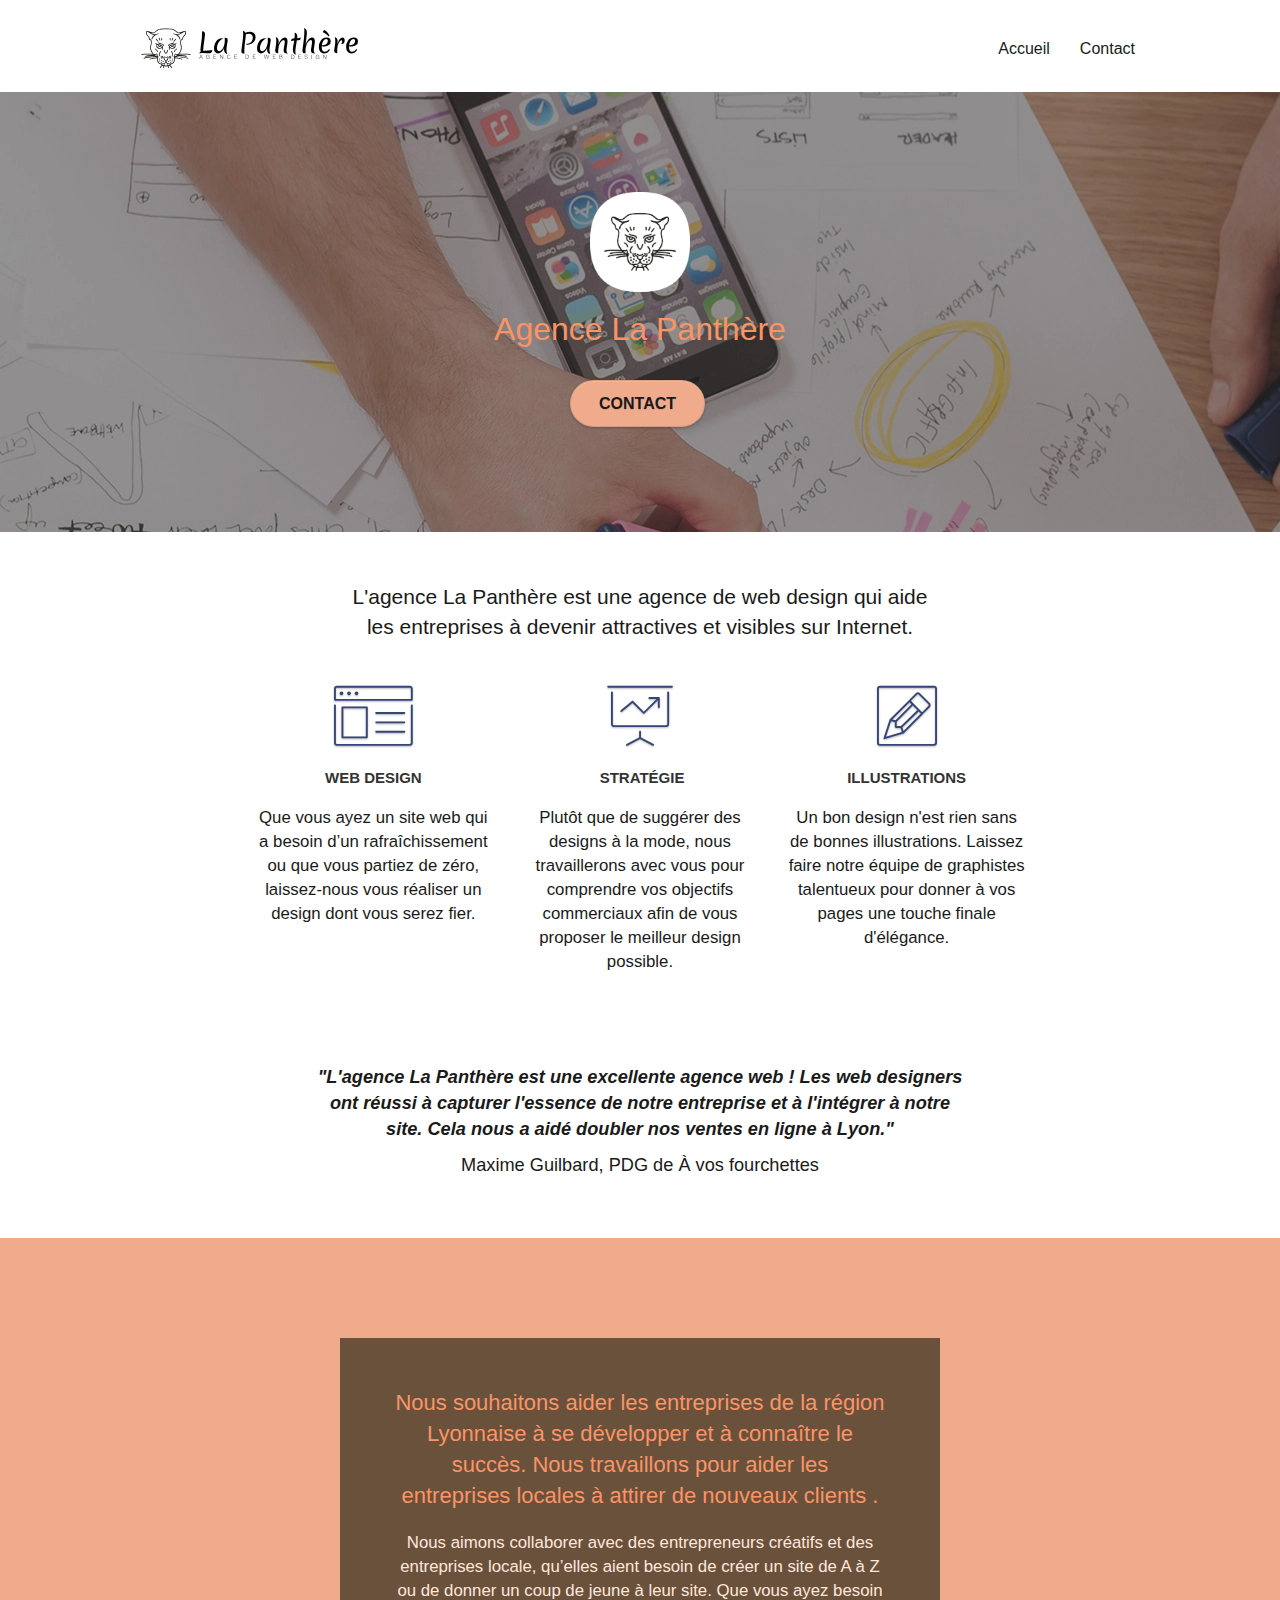
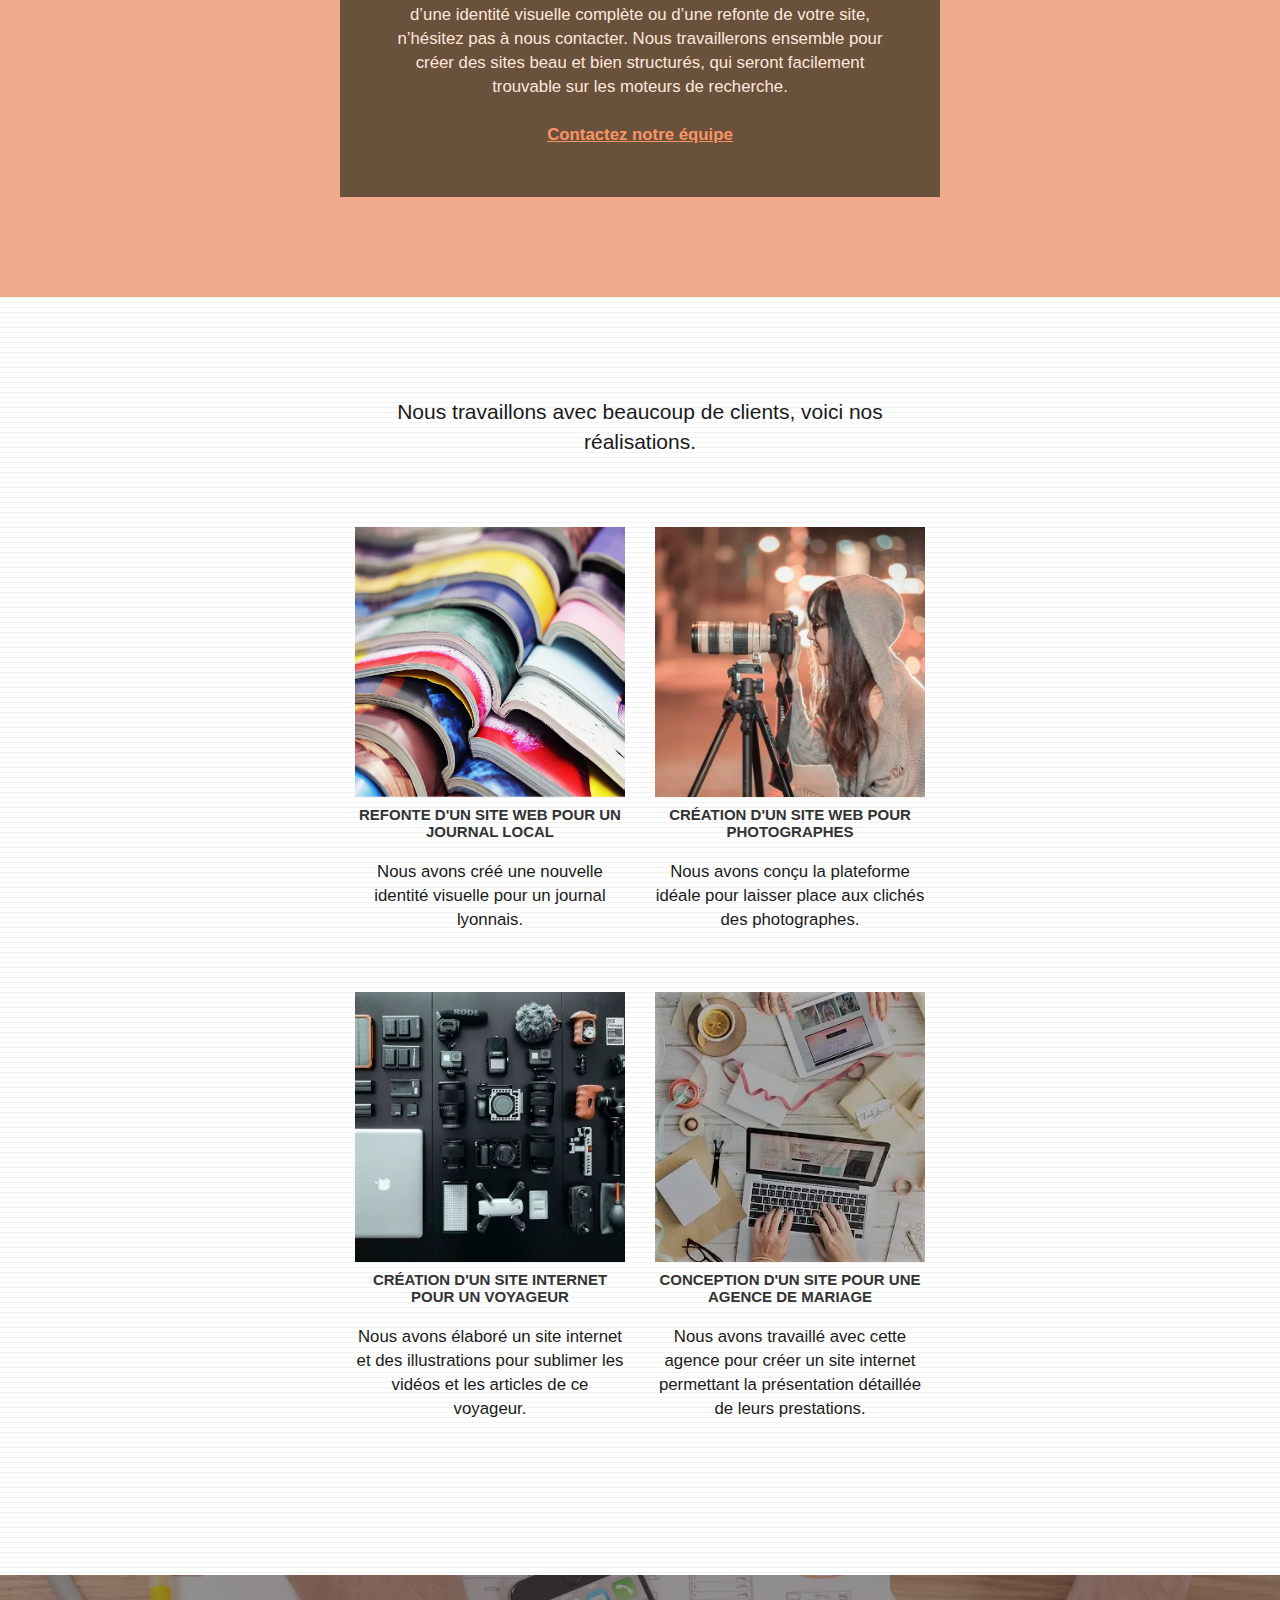
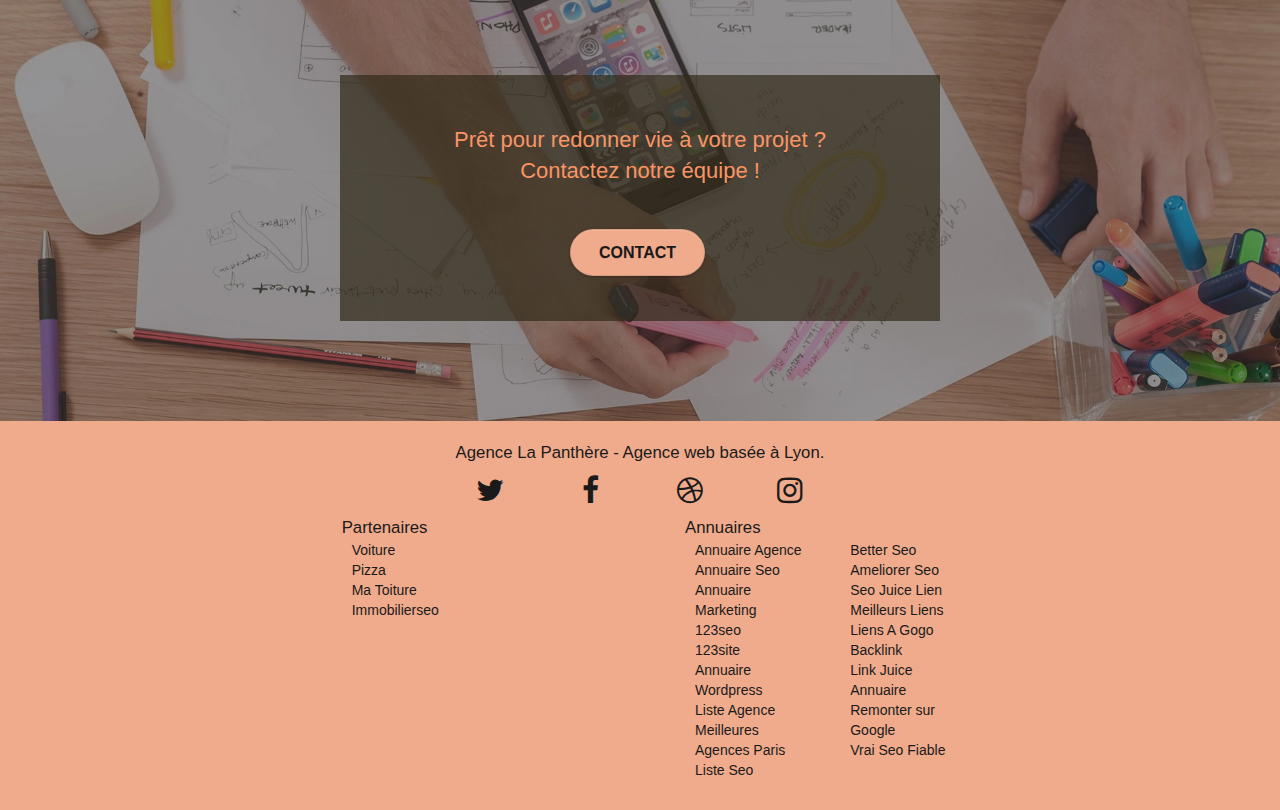
<file: index.html>
<!doctype html>
<html lang="fr">
<head>
    <meta charset="utf-8">
    <meta name="keywords" content="seo, google, site web, site internet, agence design paris, agence design, agence design,agence design,agence design,agence design,agence design,agence design,agence design,agence design">
    <meta name="description" content="Agence web design qui aide les entreprises à devenir attractives et visibles sur Internet.">
    <meta name="viewport" content="width=device-width, initial-scale=1.0, viewport-fit=cover">
    <link rel="shortcut icon" type="image/png" href="favicon.jpg">
    
	<link rel="stylesheet" type="text/css" href="./css/bootstrap.min.css">
	<link rel="stylesheet" type="text/css" href="style.min.css">
	<link rel="stylesheet" type="text/css" href="./css/font-awesome.min.css">
	<link rel="stylesheet" type="text/css" href="./css/et-line.min.css">
	
    <title>Agence La Panthère</title>

    
<!-- Analytics -->
 
<!-- Analytics END -->
    
</head>
<body>
<!-- Principal conteneur -->
<div class="page-container">
    
<!-- bloc-0 -->
<div class="bloc bgc-white l-bloc " id="bloc-0">
	<div class="container bloc-sm">

		<nav class="navbar row">
			<div class="navbar-header">
				<a class="navbar-brand" href="index.html"><img src="img/agence-la-panthere-monochrome.svg" alt="paris web design logo agence web meilleure agence" height="40" /></a>
				<button id="nav-toggle" type="button" class="ui-navbar-toggle navbar-toggle" data-toggle="collapse" data-target=".navbar-1">
					<span class="sr-only">Toggle navigation</span><span class="icon-bar"></span><span class="icon-bar"></span><span class="icon-bar"></span>
				</button>
			</div>
			<div class="collapse navbar-collapse navbar-1 special-dropdown-nav">
				<ul class="site-navigation nav navbar-nav">
					<li>
						<a href="index.html">Accueil</a>
					</li>
					<li>
						<a href="page2.html">Contact</a>
					</li>
				</ul>
			</div>
		</nav>
	</div>
</div>
<!-- bloc-0 END -->

<!-- bloc-1-presentation -->
<div class="bloc bgc-dark-slate-blue bg-banniere d-bloc bg-t-edge bloc-bg-texture texture-paper b-parallax" id="bloc-1-hero">
	<div class="container bloc-lg">
		<div class="row tight-width-whitespace">
			<div class="col-sm-12">
				<img src="img/logo.webp" class="center-block image-resize-mode" width="100" height="100" alt="Agence La Panthère, agence web paris, création logo paris" />
				<h1 class="text-center hero-bloc-text tc-white ">
					Agence La Panthère
				</h1>
				<div class="text-center">
					<a href="page2.html" class="btn btn-lg btn-clean btn-rd cta-hero btn-atomic-tangerine" id="cta-hero">Contact</a>
				</div>
			</div>
		</div>
	</div>
</div>
<!-- bloc-1-presentation END -->

<!-- bloc-2-services -->
<div class="bloc bgc-white l-bloc" id="bloc-2-services">
	<div class="container bloc-md">
		<div class="row">
			<div class="col-sm-12 text-center">
				<p class="text-col-sm-12">L'agence La Panthère est une agence de web design qui aide les entreprises à devenir attractives et visibles sur Internet.</p>
			</div>
		</div>
		<div class="row voffset-lg med-width-whitespace">
			<div class="col-sm-4">
				<div class="text-center">
					<span class="et-icon-browser sm-shadow icon-dark-slate-blue icons icon-lg"></span>
				</div>
				<h3 class="mg-md text-center">
					Web design
				</h3>
				<p class="text-center ">
					Que vous ayez un site web qui a besoin d&rsquo;un rafraîchissement ou que vous partiez de zéro, laissez-nous vous réaliser un design dont vous serez fier.
				</p>
			</div>
			<div class="col-sm-4">
				<div class="text-center">
					<span class="et-icon-presentation sm-shadow icon-dark-slate-blue icons icon-lg"></span>
				</div>
				<h3 class="mg-md text-center">
					&nbsp;Stratégie
				</h3>
				<p class="text-center ">
					Plutôt que de suggérer des designs à la mode, nous travaillerons avec vous pour comprendre vos objectifs commerciaux afin de vous proposer le meilleur design possible.<br>
				</p>
			</div>
			<div class="col-sm-4">
				<div class="text-center">
					<span class="et-icon-edit sm-shadow icon-dark-slate-blue icons icon-lg"></span>
				</div>
				<h3 class="mg-md text-center">
					Illustrations
				</h3>
				<p class="text-center ">
					Un bon design n'est rien sans de bonnes illustrations. Laissez faire notre équipe de graphistes talentueux pour donner à vos pages une touche finale d'élégance.
				</p>
			</div>
		</div>
		<div class="row voffset-lg voffset">
			<div class="col-xs-12 col-md-8 col-md-offset-2 text-center">
				<p class="text-col-xs-12">"L'agence La Panthère est une excellente agence web ! Les web designers ont réussi à capturer l'essence de notre entreprise et à l'intégrer à notre site. Cela nous a aidé doubler nos ventes en ligne à Lyon."</p><br>
				<p class="name-col-xs-12">Maxime Guilbard, PDG de À vos fourchettes</p>
			</div>
		</div>
	</div>
</div>
<!-- bloc-2-services END -->

<!-- bloc-3-what-i-do -->
<div class="bloc tc-white bgc-atomic-tangerine bg-presentation d-bloc bloc-bg-texture texture-paper b-parallax" id="bloc-3-what-i-do">
	<div class="container bloc-lg">
		<div class="row tight-width-whitespace black-background">
			<div class="col-sm-12">
				<h2 class="mg-md text-center tc-white">
					Nous souhaitons aider les entreprises de la région Lyonnaise à se développer et à connaître le succès. Nous travaillons pour aider les entreprises locales à attirer de nouveaux clients .<br>
				</h2>
				<p class="text-center white">
					Nous aimons collaborer avec des entrepreneurs créatifs et des entreprises locale, qu’elles aient besoin de créer un site de A à Z ou de donner un coup de jeune à leur site. Que vous ayez besoin d’une identité visuelle complète ou d’une refonte de votre site, n’hésitez pas à nous contacter. Nous travaillerons ensemble pour créer des sites beau et bien structurés, qui seront facilement trouvable sur les moteurs de recherche. <br><br><a class="ltc-white bold-link" href="page2.html">Contactez notre équipe</a><br>
				</p>
			</div>
		</div>
	</div>
</div>
<!-- bloc-3-what-i-do END -->

<!-- bloc-4-portfolio -->
<div class="bloc bgc-white bg-lines-h2-bg bg-repeat l-bloc" id="bloc-4-portfolio">
	<div class="container bloc-lg">
		<div class="row">
			<div class="col-sm-12 text-center">
				<p class="text-col-sm-12">Nous travaillons avec beaucoup de clients, voici nos réalisations.</p>
			</div>
		</div>
		<div class="row tight-width-whitespace portfolio-row">
			<div class="col-sm-6">
				<a href="#" data-lightbox="img/1.webp" data-gallery-id="gallery-1" data-caption="Refonte d'un site web pour un journal local" data-frame="snapshot-lb"><img src="img/1.webp" loading="lazy" alt="paris web design logo agence web meilleure agence et refonte site web journal" class="img-responsive portfolio-thumb" /></a>
				<h3 class="mg-md text-center">
					Refonte d'un site web pour un journal local
				</h3>
				<p class="text-center">
					Nous avons créé une nouvelle identité visuelle pour un journal lyonnais.
				</p>
			</div>
			<div class="col-sm-6">
				<a href="#" data-lightbox="img/2.webp" data-gallery-id="gallery-1" data-caption="Création d'un site web pour photographes" data-frame="snapshot-lb" class="col-sm-6-img"><img src="img/2.webp" loading="lazy" class="img-responsive portfolio-thumb" alt="paris web design logo agence web meilleure agence, Création d'un site web pour photographes" /></a>
				<h3 class="mg-md text-center">
					Création d'un site web pour photographes
				</h3>
				<p class="text-center">
					Nous avons conçu la plateforme idéale pour laisser place aux clichés des photographes.
				</p>
			</div>
		</div>
		<div class="row tight-width-whitespace portfolio-row">
			<div class="col-sm-6">
				<a href="#" data-lightbox="img/3.webp" data-gallery-id="gallery-1" data-caption="Création d'un site internet pour un voyageur" data-frame="snapshot-lb" class="col-sm-6-img"><img src="img/3.webp" loading="lazy" class="img-responsive portfolio-thumb" alt="paris web design logo agence web meilleure agence, Création d'un site web pour voyageur"/></a>
				<h3 class="mg-md text-center">
					Création d'un site internet pour un voyageur
				</h3>
				<p class="text-center">
					Nous avons élaboré un site internet et des illustrations pour sublimer les vidéos et les articles de ce voyageur.
				</p>
			</div>
			<div class="col-sm-6">
				<a href="#" data-lightbox="img/4.webp" data-gallery-id="gallery-1" data-caption="Conception d'un site pour une agence de mariage" data-frame="snapshot-lb" class="col-sm-6-img"><img src="img/4.webp" loading="lazy" class="img-responsive portfolio-thumb" alt="paris web design logo agence web meilleure agence, Création d'un site web pour agence de mariage" /></a>
				<h3 class="mg-md text-center">
					Conception d'un site pour une agence de mariage
				</h3>
				<p class="text-center">
					Nous avons travaillé avec cette agence pour créer un site internet permettant la présentation détaillée de leurs prestations.
				</p>
			</div>
		</div>
	</div>
</div>
<!-- bloc-4-portfolio END -->

<!-- bloc-5-cta -->
<div class="bloc bgc-dark-slate-blue bg-banniere d-bloc bloc-bg-texture texture-paper" id="bloc-5-cta">
	<div class="container bloc-lg">
		<div class="row tight-width-whitespace black-background">
		<div class="row">
			<h2 class="mg-md text-center tc-white">
				Prêt pour redonner vie à votre projet ?<br>Contactez notre équipe !
			</h2>
			<div class="col-sm-12 text-center">
				<a href="page2.html" class="btn btn-atomic-tangerine btn-clean btn-rd btn-lg cta-hero">Contact</a>
			</div>
		</div>
		</div>
	</div>
</div>
<!-- bloc-5-cta END -->

<!-- Footer - bloc-8 -->
<div class="bloc bgc-atomic-tangerine d-bloc" id="bloc-8">
	<div class="container bloc-sm">
		<div class="row">
			<div class="col-sm-12">
				<p class="text-agence">
					Agence La Panthère - Agence web basée à Lyon.<br>
				</p>
				<div class="row row-no-gutters social">
					<div class="col-sm-3">
						<div class="text-center">
							<a class="social" href="index.html" aria-label="Twitter"><span class="fa fa-twitter icon-md"></span></a>
						</div>
					</div>
					<div class="col-sm-3">
						<div class="text-center">
							<a class="social" href="index.html" aria-label="Facebook"><span class="fa fa-facebook icon-md"></span></a>
						</div>
					</div>
					<div class="col-sm-3">
						<div class="text-center">
							<a class="social" href="index.html" aria-label="Dribbble"><span class="fa fa-dribbble icon-md"></span></a>
						</div>
					</div>
					<div class="col-sm-3">
						<div class="text-center">
							<a class="social" href="index.html" aria-label="Instagram"><span class="fa fa-instagram icon-md"></span></a>
						</div>
					</div>
				</div>
				<div class="row">
					<div class="all-links">
					<div class="col-sm-4">
						<p>Partenaires</p>
							<ul>
								<li><a href="voiture.com">Voiture</a></li>
								<li><a href="pizza.com">Pizza</a></li>
								<li><a href="matoiture.com">Ma Toiture</a></li>
								<li><a href="immobilierseo.com">Immobilierseo</a></li>
							</ul>		
					</div>
					<div class="col-sm-4">
					<div class="directories">
						<p>Annuaires</p>
						<div class="lists">
							<ul>
								<li><a href="annuaireagence.com">Annuaire Agence</a></li>
								<li><a href="annuaireseo.com">Annuaire Seo</a></li>
								<li><a href="annuairemarketing.com">Annuaire Marketing</a></li>
								<li><a href="123seoture.com">123seo</a></li>
								<li><a href="123site.com">123site</a></li>
								<li><a href="annuairewordpress.com">Annuaire Wordpress</a></li>
								<li><a href="listeagence.com">Liste Agence</a></li>
								<li><a href="meilleuresagencesparis.com">Meilleures Agences Paris</a></li>
								<li><a href="listeseo.com">Liste Seo</a></li>
							</ul>
							<ul>
								<li><a href="betterseo.com">Better Seo</a></li>
								<li><a href="ameliorerseo.com">Ameliorer Seo</a></li>
								<li><a href="seojuicelien.com">Seo Juice Lien</a></li>
								<li><a href="meilleursliens.com">Meilleurs Liens</a></li>
								<li><a href="liensagogo.com">Liens A Gogo</a></li>
								<li><a href="backlink.com">Backlink</a></li>
								<li><a href="linkjuiceannuaire.com">Link Juice Annuaire</a></li>
								<li><a href="remontersurgoogle.com">Remonter sur Google</a></li>
								<li><a href="vraiseofiable.com">Vrai Seo Fiable</a></li>
							</ul>
							</div>
						</div>
						</div>
					</div>
				</div>
			</div>
		</div>
	</div>
</div>
<!-- Footer - bloc-8 END -->

</div>
<!-- Principal conteneur END -->
    
<script src="./js/jquery-2.1.0.min.js" defer></script>
<script src="./js/bootstrap.min.js" defer></script>
<script src="./js/blocs.min.js" defer></script>
<script src="./js/jquery.touchSwipe.min.js" defer></script>
<script src="./js/gmaps.min.js" defer></script>

</body>
</html>
</file>
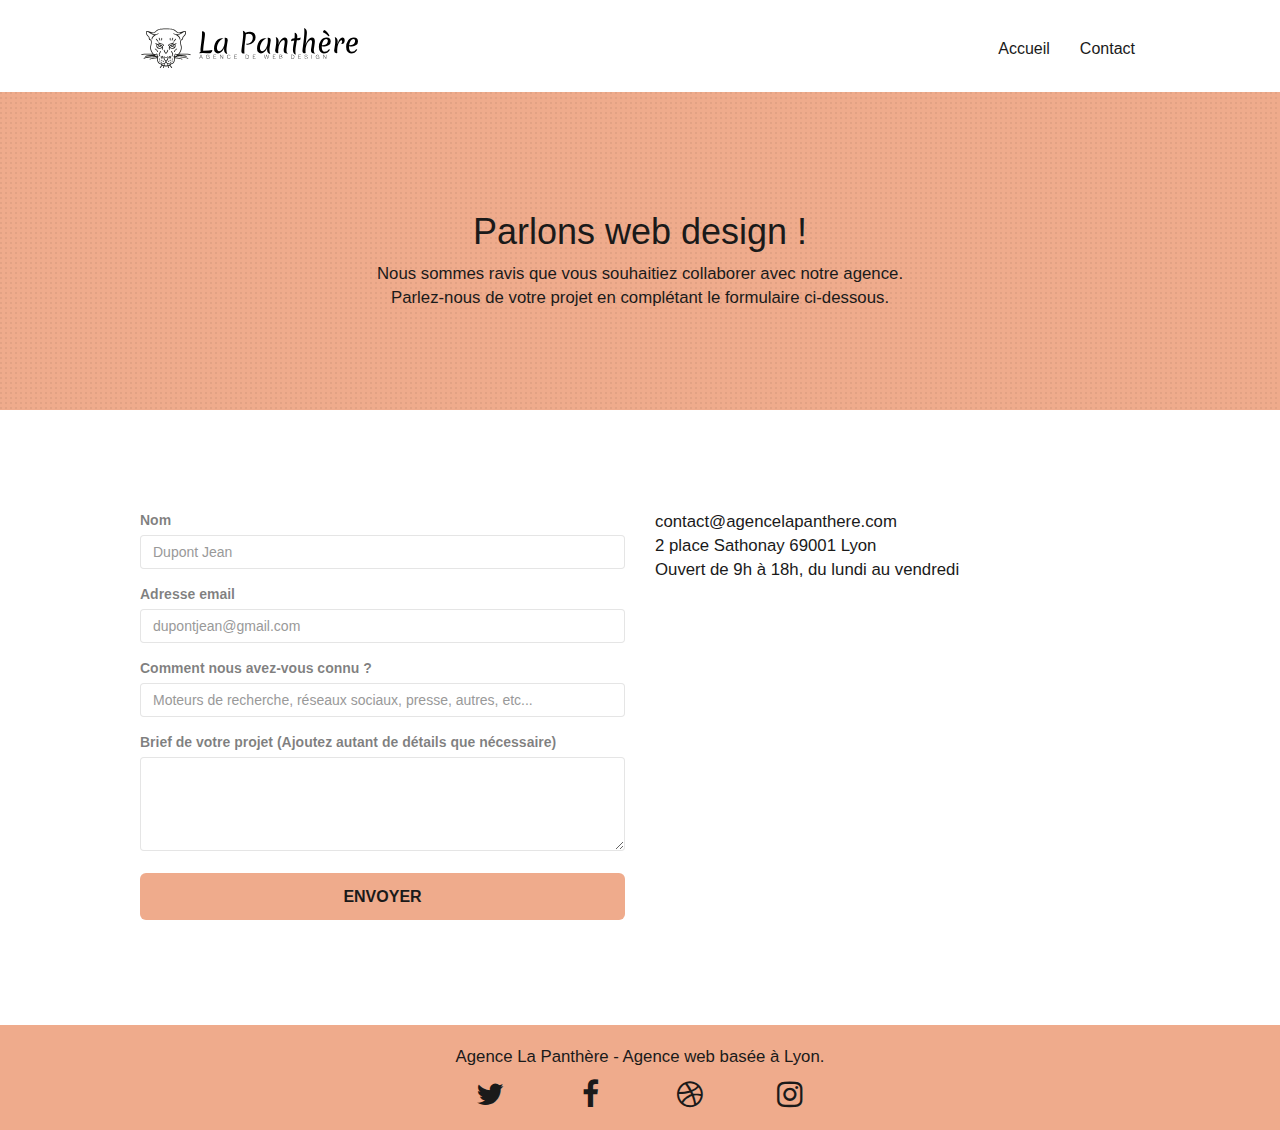
<file: page2.html>
<!doctype html>
<html lang="fr">
<head>
    <meta charset="utf-8">
    <meta name="keywords" content="seo, google, site web, site internet, agence design paris, agence design, agence design,agence design,agence design,agence design,agence design,agence design,agence design,agence design">
    <meta name="description" content="Agence web design qui aide les entreprises à devenir attractives et visibles sur Internet.">
    <meta name="viewport" content="width=device-width, initial-scale=1.0, viewport-fit=cover">
    <link rel="shortcut icon" type="image/png" href="favicon.jpg">
    
	<link rel="stylesheet" type="text/css" href="./css/bootstrap.min.css">
	<link rel="stylesheet" type="text/css" href="style.css">
	<link rel="stylesheet" type="text/css" href="./css/font-awesome.min.css">
	<link rel="stylesheet" type="text/css" href="./css/et-line.min.css">
	
    <title>Contact</title>

    
<!-- Analytics -->
 
<!-- Analytics END -->
    
</head>
<body>
<!-- Principal conteneur -->
<div class="page-container">
		
<!-- bloc-0 -->
<div class="bloc bgc-white l-bloc " id="bloc-0">
	<div class="container bloc-sm">
		<nav class="navbar row">
			<div class="navbar-header">
				<a class="navbar-brand" href="index.html"><img src="img/agence-la-panthere-monochrome.svg" alt="atlanta web design logo" height="40" /></a>
				<button id="nav-toggle" type="button" class="ui-navbar-toggle navbar-toggle" data-toggle="collapse" data-target=".navbar-1">
					<span class="sr-only">Toggle navigation</span><span class="icon-bar"></span><span class="icon-bar"></span><span class="icon-bar"></span>
				</button>
			</div>
			<div class="collapse navbar-collapse navbar-1 special-dropdown-nav">
				<ul class="site-navigation nav navbar-nav">
					<li>
						<a href="index.html">Accueil</a>
					</li>
					<li>
						<a href="page2.html">Contact</a>
					</li>
				</ul>
			</div>
		</nav>
	</div>
</div>
</div>
<!-- bloc-0 END -->

<!-- bloc-6 -->
<div class="bloc bg-dots-bg bg-repeat bgc-atomic-tangerine d-bloc bloc-bg-texture texture-paper" id="bloc-6">
	<div class="container bloc-lg">
		<div class="row">
			<div class="col-sm-12">
				<h1 class="contact-h1">
					Parlons web design !
				</h1>
				<p class="text-center mg-lg tc-white tight-width-whitespace">
					Nous sommes ravis que vous souhaitiez collaborer avec notre agence.<br>
					Parlez-nous de votre projet en complétant le formulaire ci-dessous.
				</p>
			</div>
		</div>
	</div>
</div>
<!-- bloc-6 END -->

<!-- bloc-7 -->
<div class="bloc bgc-white l-bloc" id="bloc-7">
	<div class="container bloc-lg">
		<div class="row">
			<div class="col-sm-6">
				<form id="form_1" novalidate data-success-msg="Your message has been sent." data-fail-msg="Sorry it seems that our mail server is not responding, Sorry for the inconvenience!">
					<div class="form-group">
						<label for="name">
							Nom
						</label>
						<input id="name" class="form-control" required placeholder="Dupont Jean"/>
					</div>
					<div class="form-group">
						<label for="email">
							Adresse email
						</label>
						<input id="email" class="form-control" type="email" required placeholder="dupontjean@gmail.com"/>
					</div>
					<div class="form-group">
						<label for="search">
							Comment nous avez-vous connu ?
						</label>
						<input class="form-control" type="email" required id="search" placeholder="Moteurs de recherche, réseaux sociaux, presse, autres, etc..."/>
					</div>
					<div class="form-group">
						<label for="message">
							Brief de votre projet (Ajoutez autant de détails que nécessaire)<br>
						</label><textarea id="message" class="form-control" rows="4" cols="50" required></textarea>
					</div> 
					<button class="bloc-button btn btn-lg btn-block cta-hero btn-atomic-tangerine" type="submit">
						Envoyer
					</button>
				</form>
			</div>
			<div class="col-sm-6">
				<p>
					contact@agencelapanthere.com<br>2 place Sathonay 69001 Lyon<br>Ouvert de 9h à 18h, du lundi au vendredi<br>
				</p>
			</div>
		</div>
	</div>
</div>
<!-- bloc-7 END -->

<!-- ScrollToTop Button -->
<a class="bloc-button btn btn-d scrollToTop" onclick="scrollToTarget('1')"><span class="fa fa-chevron-up"></span></a>
<!-- ScrollToTop Button END-->


<!-- Footer - bloc-8 -->
<div class="bloc bgc-atomic-tangerine d-bloc" id="bloc-8">
	<div class="container bloc-sm">
		<div class="row">
			<div class="col-sm-12">
				<p class="text-agence">
					Agence La Panthère - Agence web basée à Lyon.<br>
				</p>
				<div class="row row-no-gutters social">
					<div class="col-sm-3">
						<div class="text-center">
							<a class="social" href="index.html" aria-label="Twitter"><span class="fa fa-twitter icon-md"></span></a>
						</div>
					</div>
					<div class="col-sm-3">
						<div class="text-center">
							<a class="social" href="index.html" aria-label="Facebook"><span class="fa fa-facebook icon-md"></span></a>
						</div>
					</div>
					<div class="col-sm-3">
						<div class="text-center">
							<a class="social" href="index.html" aria-label="Dribbble"><span class="fa fa-dribbble icon-md"></span></a>
						</div>
					</div>
					<div class="col-sm-3">
						<div class="text-center">
							<a class="social" href="index.html" aria-label="Instagram"><span class="fa fa-instagram icon-md"></span></a>
						</div>
					</div>
				</div>
			</div>
		</div>
	</div>
</div>
<!-- Footer - bloc-8 END -->

<!-- Principal conteneur END -->
    
<script src="./js/jquery-2.1.0.min.js" defer></script>
<script src="./js/bootstrap.min.js" defer></script>
<script src="./js/blocs.min.js" defer></script>
<script src="./js/jquery.touchSwipe.min.js" defer></script>
<script src="./js/gmaps.min.js" defer></script>

</body>
</html>
</file>
<file: style.css>
body {
    margin: 0;
    padding: 0;
    background: #FFF;
    overflow-x: hidden;
    -webkit-font-smoothing: antialiased;
    -moz-osx-font-smoothing: grayscale;
}

a,
button {
    transition: all .3s ease-in-out;
    outline: none!important;
}

a:hover {
    text-decoration: none;
    cursor: pointer;
}

#page-loading-blocs-notifaction {
    position: fixed;
    top: 0;
    bottom: 0;
    width: 100%;
    z-index: 100000;
    background: #FFFFFF url("img/pageload-spinner.gif") no-repeat center center;
}

.bloc {
    width: 100%;
    clear: both;
    background: 50% 50% no-repeat;
    padding: 0 50px;
    -webkit-background-size: cover;
    -moz-background-size: cover;
    -o-background-size: cover;
    background-size: cover;
    position: relative;
}

.bloc .container {
    padding-left: 0;
    padding-right: 0;
}

.bloc-lg {
    padding: 100px 50px;
}

.bloc-md {
    padding: 50px;
}

.bloc-sm {
    padding: 20px 50px;
}

.bg-center,
.bg-l-edge,
.bg-r-edge,
.bg-t-edge,
.bg-b-edge,
.bg-tl-edge,
.bg-bl-edge,
.bg-tr-edge,
.bg-br-edge,
.bg-repeat {
    -webkit-background-size: auto!important;
    -moz-background-size: auto!important;
    -o-background-size: auto!important;
    background-size: auto!important;
}

.bg-repeat {
    background: repeat;
}

.bg-t-edge {
    background: top no-repeat;
}

.bloc-bg-texture::before {
    content: "";
    background-size: 2px 2px;
    position: absolute;
    top: 0;
    bottom: 0;
    left: 0;
    right: 0;
}

.b-parallax {
    background-attachment: fixed;
}

.d-bloc {
    color: #1a1a1a;
}

.d-bloc button:hover {
    color: #414141;
}

.d-bloc .icon-round,
.d-bloc .icon-square,
.d-bloc .icon-rounded,
.d-bloc .icon-semi-rounded-a,
.d-bloc .icon-semi-rounded-b {
    border-color: #1a1a1a;
}

.d-bloc .divider-h span {
    border-color: #1a1a1a;
}

.d-bloc .a-btn,
.d-bloc .navbar a,
.d-bloc .navbar-brand,
.d-bloc a .icon-sm,
.d-bloc a .icon-md,
.d-bloc a .icon-lg,
.d-bloc a .icon-xl,
.d-bloc h1 a,
.d-bloc h2 a,
.d-bloc h3 a,
.d-bloc h4 a,
.d-bloc h5 a,
.d-bloc h6 a,
.d-bloc p a {
    color: #1a1a1a;
}

.d-bloc .a-btn:hover,
.d-bloc .navbar a:hover,
.d-bloc .navbar-brand:hover,
.d-bloc a:hover .icon-sm,
.d-bloc a:hover .icon-md,
.d-bloc a:hover .icon-lg,
.d-bloc a:hover .icon-xl,
.d-bloc h1 a:hover,
.d-bloc h2 a:hover,
.d-bloc h3 a:hover,
.d-bloc h4 a:hover,
.d-bloc h5 a:hover,
.d-bloc h6 a:hover,
.d-bloc p a:hover {
    color: #91401a;
}

.d-bloc .navbar-toggle .icon-bar {
    background: #1a1a1a;
}

.d-bloc .btn-wire,
.d-bloc .btn-wire:hover {
    color: #1a1a1a;
    border-color: #1a1a1a;
}

.d-bloc .panel {
    color: rgba(0, 0, 0, .5);
}

.d-bloc .panel button:hover {
    color: rgba(0, 0, 0, .7);
}

.d-bloc .panel icon {
    border-color: rgba(0, 0, 0, .7);
}

.d-bloc .panel .divider-h span {
    border-color: rgba(0, 0, 0, .1);
}

.d-bloc .panel .a-btn {
    color: rgba(0, 0, 0, .6);
}

.d-bloc .panel .a-btn:hover {
    color: rgba(0, 0, 0, 1);
}

.d-bloc .panel .btn-wire,
.d-bloc .panel .btn-wire:hover {
    color: rgba(0, 0, 0, .7);
    border-color: rgba(0, 0, 0, .3);
}

.d-bloc .panel,
.l-bloc {
    color: rgba(0, 0, 0, .5);
}

.d-bloc .panel button:hover,
.l-bloc button:hover {
    color: rgba(0, 0, 0, .7);
}

.l-bloc .icon-round,
.l-bloc .icon-square,
.l-bloc .icon-rounded,
.l-bloc .icon-semi-rounded-a,
.l-bloc .icon-semi-rounded-b {
    border-color: rgba(0, 0, 0, .7);
}

.d-bloc .panel .divider-h span,
.l-bloc .divider-h span {
    border-color: rgba(0, 0, 0, .1);
}

.d-bloc .panel .a-btn,
.l-bloc .a-btn,
.l-bloc .navbar a,
.l-bloc .navbar-brand,
.l-bloc a .icon-sm,
.l-bloc a .icon-md,
.l-bloc a .icon-lg,
.l-bloc a .icon-xl,
.l-bloc h1 a,
.l-bloc h2 a,
.l-bloc h3 a,
.l-bloc h4 a,
.l-bloc h5 a,
.l-bloc h6 a,
.l-bloc p a {
    color: rgba(0, 0, 0, .6);
}

.d-bloc .panel .a-btn:hover,
.l-bloc .a-btn:hover,
.l-bloc .navbar a:hover,
.l-bloc .navbar-brand:hover,
.l-bloc a:hover .icon-sm,
.l-bloc a:hover .icon-md,
.l-bloc a:hover .icon-lg,
.l-bloc a:hover .icon-xl,
.l-bloc h1 a:hover,
.l-bloc h2 a:hover,
.l-bloc h3 a:hover,
.l-bloc h4 a:hover,
.l-bloc h5 a:hover,
.l-bloc h6 a:hover,
.l-bloc p a:hover {
    color: rgba(0, 0, 0, 1);
}

.l-bloc .navbar-toggle .icon-bar {
    color: rgba(0, 0, 0, .6);
}

.d-bloc .panel .btn-wire,
.d-bloc .panel .btn-wire:hover,
.l-bloc .btn-wire,
.l-bloc .btn-wire:hover {
    color: rgba(0, 0, 0, .7);
    border-color: rgba(0, 0, 0, .3);
}

.voffset {
    margin-top: 30px;
}

.voffset-lg {
    margin-top: 80px;
}

.row-no-gutters {
    margin-right: 0;
    margin-left: 0;
}

.row.row-no-gutters > [class^="col-"],
.row.row-no-gutters > [class*=" col-"] {
    padding-right: 0;
    padding-left: 0;
}

#bloc-1-hero h1 {
    font-size: 32px;
}

.navbar {
    margin-bottom: 0;
    z-index: 1;
}

.navbar-brand {
    height: auto;
    padding: 3px 15px;
    font-size: 25px;
    font-weight: normal;
    font-weight: 600;
    line-height: 44px;
}

.navbar-brand img {
    max-height: 200px;
    margin: 0 5px 0 0;
    display: inline;
}

.navbar-brand img[src$=svg] {
    min-width: 100px;
}

.nav-center .navbar-brand img {
    margin: 0;
}

.navbar .nav {
    padding-top: 2px;
    margin-right: -16px;
    float: right;
    z-index: 1;
}

.nav > li {
    float: left;
    margin-top: 4px;
    font-size: 16px;
}

.navbar-nav .open .dropdown-menu > li > a {
    text-align: inherit;
}

.nav > li a:hover,
.nav > li a:focus {
    background: transparent;
}

.navbar-toggle {
    margin: 10px 10px 0 0;
    border: 0px;
}

.navbar-toggle:hover {
    background: transparent!important;
}

.navbar-toggle .icon-bar {
    background-color: rgba(0, 0, 0, .5);
    width: 26px;
}

.nav-invert .navbar .nav {
    float: left;
}

.nav-invert .navbar-header,
.nav-invert .navbar-brand {
    float: right;
    position: relative;
    z-index: 2;
}

@media (min-width: 768px) {
    .site-navigation {
        position: absolute;
        top: 50%;
        right: 20px;
        transform: translate(0, -50%);
        -webkit-transform: translateY(-50%);
    }
    .nav > li .dropdown-menu a,
    .nav > li .dropdown-menu a:hover {
        color: #484848;
    }
    .nav-invert .site-navigation {
        left: 0;
        right: 0;
    }
    .nav-center {
        text-align: center;
    }
    .nav-center .navbar-header {
        width: 100%;
    }
    .nav-center .navbar-header,
    .nav-center .navbar-brand,
    .nav-center .nav > li {
        float: none;
        display: inline-block;
    }
    .nav-center .site-navigation {
        position: relative;
        width: 100%;
        right: 0;
        margin-right: 0px;
        margin-top: 20px;
    }
    .nav-center.mini-nav .navbar-toggle {
        float: none;
        margin: 10px auto 0;
    }
}

.nav > li > .dropdown a {
    background: none!important;
    display: block;
    padding: 14px 15px;
}

nav .caret {
    margin: 0 5px;
}

.dropdown-menu .dropdown-menu {
    top: -8px;
    left: 100%;
}

.dropdown-menu .dropmenu-flow-right {
    top: 100%;
    left: 0;
    margin-left: -1px;
    border-top-left-radius: 0;
    border-top-right-radius: 0;
}

.dropdown-menu .dropdown span {
    border: 4px solid black;
    border-top-color: transparent;
    border-right-color: transparent;
    border-bottom-color: transparent;
    margin: 6px -5px 0 0!important;
    float: right;
}

.mg-md {
    margin-top: 10px;
    margin-bottom: 20px;
}

.mg-lg {
    margin-top: 10px;
    margin-bottom: 40px;
}

.btn {
    margin: 0 5px 5px 0;
}

.btn.pull-right {
    margin: 0 0 5px 5px;
}

.btn-d,
.btn-d:hover,
.btn-d:focus {
    color: #FFF;
    background: rgba(0, 0, 0, .3);
}

button {
    outline: none!important;
}

.btn-rd {
    border-radius: 40px;
}

.btn-clean {
    border: 1px solid rgba(0, 0, 0, .08);
    border-bottom-color: rgba(0, 0, 0, .1);
    text-shadow: 0 1px 0 rgba(0, 0, 1, .1);
    box-shadow: 0 1px 3px rgba(0, 0, 1, .25), inset 0 1px 0 0 rgba(255, 255, 255, .15);
}

.icon-md {
    font-size: 30px!important;
}

.icon-lg {
    font-size: 60px!important;
}

.sm-shadow {
    text-shadow: 0 1px 2px rgba(0, 0, 0, .3);
}

.panel-sq,
.panel-sq .panel-heading,
.panel-sq .panel-footer {
    border-radius: 0;
}

.panel-rd {
    border-radius: 30px;
}

.panel-rd .panel-heading {
    border-radius: 29px 29px 0 0;
}

.panel-rd .panel-footer {
    border-radius: 0 0 29px 29px;
}

.form-control {
    border-color: rgba(0, 0, 0, .1);
    box-shadow: none;
}

.scrollToTop {
    width: 40px;
    height: 40px;
    position: fixed;
    bottom: 20px;
    right: 20px;
    opacity: 0;
    z-index: 500;
    transition: all .3s ease-in-out;
}

.scrollToTop span {
    margin-top: 6px;
}

.showScrollTop {
    font-size: 14px;
    opacity: 1;
}

a[data-lightbox] {
    position: relative;
    display: block;
    text-align: center;
}

a[data-lightbox]:hover::before {
    content: "+";
    font-family: "HelveticaNeue-Light", "Helvetica Neue Light", "Helvetica Neue", Helvetica, Arial;
    font-size: 32px;
    width: 50px;
    height: 50px;
    margin-left: -25px;
    border-radius: 50%;
    background: rgba(0, 0, 0, .6);
    color: #FFF;
    font-weight: 100;
    z-index: 1;
    position: absolute;
    top: 50%;
    transform: translateY(-50%);
    -webkit-transform: translateY(-50%);
}

a[data-lightbox]:hover img {
    opacity: 0.6;
    -webkit-animation-fill-mode: none;
    animation-fill-mode: none;
}

#lightbox-modal {
    display: flex;
    align-items: center;
}

#lightbox-modal .modal-dialog {
    width: 90%;
    max-width: 900px;
    margin: 0 auto 0;
}

#lightbox-modal .modal-dialog img {
    max-height: 90vh;
    margin: 0 auto;
    object-fit: cover;
}

.lightbox-caption {
    padding: 20px;
    color: #FFF;
    background: rgba(0, 0, 0, .5);
    position: absolute;
    left: 15px;
    right: 15px;
    bottom: 5px;
}

.close-lightbox {
    color: #FFF;
    font-size: 30px;
    position: absolute;
    top: 20px;
    right: 20px;
    z-index: 20;
    background: rgba(0, 0, 0, .5);
    border: none;
    line-height: 30px;
    padding: 0 9px 5px;
    opacity: 0.3;
}

.close-lightbox:hover,
.next-lightbox:hover,
.prev-lightbox:hover {
    opacity: 1.0;
    color: #FFF;
}

.next-lightbox,
.prev-lightbox {
    font-size: 20px;
    color: rgba(255, 255, 255, .9);
    background: rgba(0, 0, 0, .5);
    transition: all .2s ease-in-out;
    position: absolute;
    top: 45%;
    z-index: 1;
    opacity: 0.4;
}

.next-lightbox {
    padding: 6px 8px 1px 13px;
    right: 25px;
}

.prev-lightbox {
    padding: 6px 13px 1px 10px;
    left: 25px;
}

.snapshot-lb .modal-body {
    padding-bottom: 45px;
}

.snapshot-lb .lightbox-caption {
    padding: 0;
    color: rgba(0, 0, 0, .5);
    background: none;
}

h1,
h2,
h3,
h4,
h5,
h6,
p,
.btn,
a {
    font-family: "helvetica";
    font-weight: 400;
    color: #fa9465;
}

a {
    color: #1a1a1a!important;
}

p {
    color: #1a1a1a!important;
}

.contact-h1 {
    color: #1a1a1a!important;
    text-align: center;
}

.container {
    max-width: 1000px;
}

.hero-bloc-text {
    font-size: 38px;
}

.hero-bloc-text-sub {
    font-size: 36px;
}

.statement-bloc-text {
    line-height: 26px;
    font-style: italic;
    font-size: 20px;
    text-align: center;
    font-weight: lighter;
    max-width: 520px;
    margin: auto auto auto auto;
}

p {
    font-size: 1.2em;
}

.tight-width-whitespace {
    max-width: 600px;
    margin: auto auto auto auto;
}

.h1 {
    font-size: 20px;
    font-family: "Open Sans";
}

.cta-hero {
    margin-top: 22px;
    color: #FFFFFF!important;
    text-transform: uppercase;
    padding: 12px 28px 12px 28px;
    font-size: 16px;
    font-weight: 700;
}

.social {
    max-width: 400px;
    margin: auto auto auto auto;
}

h2 {
    font-size: 22px;
    line-height: 1.4em;
}

h3 {
    font-size: 15px;
    text-transform: uppercase;
    font-weight: 700;
    color: #333333!important;
}

.text-col-sm-12 {
    font-size: 1.5em;
    width: 590px;
    margin: 0 auto 20px auto;
}

.med-width-whitespace {
    max-width: 800px;
    margin: auto auto auto auto;
    box-shadow: 0px 0px 0px #000000;
}

h1 {
    color: #fa9465!important;
}

h4 {
    color: #333333!important;
}

.text-col-xs-12 {
    font-size: 1.3em;
    font-style: italic;
    margin: 0;
    font-weight: 600;
}

.name-col-xs-12 {
    font-size: 1.3em;
    margin-top: -10px;
}

.icons {
    margin-bottom: 14px;
    margin-top: 24px;
}

.white {
    color: #ffe7dc!important;
}

.col

.portfolio-thumb {
    margin-bottom: 24px;
    width: 100%;
}

.portfolio-row {
    margin-bottom: 44px;
    margin-top: 50px;
}

.avatar {
    box-shadow: 0px 4px 9px rgba(0, 0, 0, 0.3);
}

.black-background {
    background-color: rgba(50, 43, 25, 0.7);
    padding: 40px 40px 40px 40px;
}

.bold-link {
    font-weight: 900;
    text-decoration: underline!important;
}

.bgc-white {
    background-color: #FFFFFF;
}

.bgc-dark-slate-blue {
    background-color: #364577;
}

.bgc-atomic-tangerine {
    background-color: #efab8c;
}

.tc-white {
    color: #FA9465;
}

.btn-atomic-tangerine {
    background: #EFAB8C;
    color: #1a1a1a!important;
}

.btn-atomic-tangerine:hover {
    background: #c27956!important;
    color: #1a1a1a!important;
}

.ltc-white {
    color: #fa9465!important;
}

.ltc-white:hover {
    color: #cccccc!important;
}

.ltc-atomic-tangerine {
    color: #F3976C!important;
}

.ltc-atomic-tangerine:hover {
    color: #c27956!important;
}

.icon-dark-slate-blue {
    color: #364577!important;
    border-color: #364577!important;
}

.bg-dots-bg {
    background-image: url("img/dots-bg.png");
}

.bg-lines-h2-bg {
    background-image: url("img/lines-h2-bg.png");
}

.bg-banniere {
    background-image: url("img/agence-la-panthere.webp");
}

.bg-presentation {
    background-image: url("img/image-de-presentation.webp");
}

@media (max-width: 1024px) {
    .bloc {
        padding-left: 20px;
        padding-right: 20px;
    }
    .bloc.full-width-bloc,
    .bloc-tile-2.full-width-bloc .container,
    .bloc-tile-3.full-width-bloc .container,
    .bloc-tile-4.full-width-bloc .container {
        padding-left: 0;
        padding-right: 0;
    }
}

@media (max-width: 992px) and (min-width: 768px) {
    .navbar .nav {
        max-width: 80%
    }
    .nav-center.navbar .nav {
        max-width: 100%
    }
}

@media only screen and (min-device-width: 768px) and (max-device-width: 1024px) and (orientation: landscape) {
    .b-parallax {
        background-attachment: scroll;
    }
}

@media only screen and (min-device-width: 1024px) and (max-device-width: 1366px) and (-webkit-min-device-pixel-ratio: 1.5) {
    .b-parallax {
        background-attachment: scroll;
    }
}

@media (max-width: 991px) {
    .container {
        width: 100%;
    }
    .b-parallax {
        background-attachment: scroll;
    }
    .page-container,
    #hero-bloc {
        overflow-x: hidden;
        position: relative;
    }
    .bloc {
        padding-left: constant(safe-area-inset-left);
        padding-right: constant(safe-area-inset-right);
    }
    .bloc-group,
    .bloc-group .bloc {
        display: block;
        width: 100%;
    }
    .bloc-fill-screen .fill-bloc-top-edge,
    .bloc-fill-screen .fill-bloc-bottom-edge {
        padding: 0 20px;
        padding-left: constant(safe-area-inset-left);
        padding-right: constant(safe-area-inset-right);
    }
}

@media (max-width: 767px) {
    .page-container {
        overflow-x: hidden;
        position: relative;
    }
    h1,
    h2,
    h3,
    h4,
    h5,
    h6,
    p,
    #disqus_thread {
        padding-left: 10px!important;
        padding-right: 10px!important;
        max-width: 100%;
    }
    .b-parallax {
        background-attachment: scroll;
    }
    .navbar .nav {
        padding-top: 0;
        border-top: 1px solid rgba(0, 0, 0, .2);
        float: none!important;
    }
    .navbar.row {
        margin-left: 0;
        margin-right: 0;
    }
    .site-navigation {
        position: inherit;
        transform: none;
        -webkit-transform: none;
        -ms-transform: none;
    }
    .nav > li {
        margin-top: 0;
        border-bottom: 1px solid rgba(0, 0, 0, .1);
        background: rgba(0, 0, 0, .05);
        text-align: left;
        padding-left: 15px;
        width: 100%;
    }
    .nav > li:hover {
        background: rgba(0, 0, 0, .08);
    }
    .dropdown .dropdown a .caret {
        float: none;
        margin: 5px 0 0 10px!important;
        border: 4px solid black;
        border-bottom-color: transparent;
        border-right-color: transparent;
        border-left-color: transparent;
    }
    #hero-bloc .navbar .nav {
        background: rgba(0, 0, 0, .8);
    }
    #hero-bloc .navbar .nav a {
        color: rgba(255, 255, 255, .6);
    }
    .hero {
        padding: 50px 0;
    }
    .hero-nav {
        left: -1px;
        right: -1px;
    }
    .navbar-collapse {
        padding: 0;
        overflow-x: hidden;
        -webkit-box-shadow: none;
        box-shadow: none;
    }
    .navbar-brand img {
        max-height: 40px;
        width: auto;
    }
    .nav-invert .navbar-header {
        float: none;
        width: 100%;
    }
    .nav-invert .navbar-toggle {
        float: left;
        margin-left: 10px;
    }
    .bloc {
        padding-left: 0;
        padding-right: 0;
    }
    .bloc-xxl,
    .bloc-xl,
    .bloc-lg {
        padding: 40px 0;
    }
    .bloc-sm,
    .bloc-md {
        padding-left: 0;
        padding-right: 0;
    }
    .bloc-tile-2 .container,
    .bloc-tile-3 .container,
    .bloc-tile-4 .container,
    .bloc-fill-screen .fill-bloc-top-edge,
    .bloc-fill-screen .fill-bloc-bottom-edge {
        padding-left: 0;
        padding-right: 0;
    }
    .a-block {
        padding: 0 10px;
    }
    .btn-dwn {
        display: none;
    }
    .voffset {
        margin-top: 5px;
    }
    .voffset-md {
        margin-top: 20px;
    }
    .voffset-lg {
        margin-top: 30px;
    }
    form {
        padding: 5px;
    }
    .close-lightbox {
        display: inline-block;
    }
    .blocsapp-device-iphone5 {
        background-size: 216px 425px;
        padding-top: 60px;
        width: 216px;
        height: 425px;
    }
    .blocsapp-device-iphone5 img {
        width: 180px;
        height: 320px;
    }
}


@media (max-width: 400px) {
    .bloc {
        padding-left: 0;
        padding-right: 0;
    }
}

@media (max-width: 767px) {
    .bloc-mob-center-text {
        text-align: center;
    }

    .lists {
        display: flex;
        flex-direction: column;
    }
}

.lists {
    display: flex;
    flex-direction: row;
    padding-right: 20px;
}

ul {
    list-style-type: none;
}

.all-links p {
    margin: 10px 0 0 30px;
}


.all-links {
    display: flex;
    justify-content: center;
}

.text-agence {
    color: #1a1a1a!important;
    text-align: center;
}

.col-sm-6-img {
    max-width: 100%;
}
</file>
<file: style.min.css>
body{margin:0;padding:0;background:#fff;overflow-x:hidden;-webkit-font-smoothing:antialiased;-moz-osx-font-smoothing:grayscale}a,button{transition:all .3s ease-in-out;outline:0!important}a:hover{text-decoration:none;cursor:pointer}#page-loading-blocs-notifaction{position:fixed;top:0;bottom:0;width:100%;z-index:100000;background:#fff url(img/pageload-spinner.gif) no-repeat center center}.bloc{width:100%;clear:both;background:50% 50% no-repeat;padding:0 50px;-webkit-background-size:cover;-moz-background-size:cover;-o-background-size:cover;background-size:cover;position:relative}.bloc .container{padding-left:0;padding-right:0}.bloc-lg{padding:100px 50px}.bloc-md{padding:50px}.bloc-sm{padding:20px 50px}.bg-b-edge,.bg-bl-edge,.bg-br-edge,.bg-center,.bg-l-edge,.bg-r-edge,.bg-repeat,.bg-t-edge,.bg-tl-edge,.bg-tr-edge{-webkit-background-size:auto!important;-moz-background-size:auto!important;-o-background-size:auto!important;background-size:auto!important}.bg-repeat{background:repeat}.bg-t-edge{background:top no-repeat}.bloc-bg-texture::before{content:"";background-size:2px 2px;position:absolute;top:0;bottom:0;left:0;right:0}.b-parallax{background-attachment:fixed}.d-bloc{color:#1a1a1a}.d-bloc button:hover{color:#414141}.d-bloc .icon-round,.d-bloc .icon-rounded,.d-bloc .icon-semi-rounded-a,.d-bloc .icon-semi-rounded-b,.d-bloc .icon-square{border-color:#1a1a1a}.d-bloc .divider-h span{border-color:#1a1a1a}.d-bloc .a-btn,.d-bloc .navbar a,.d-bloc .navbar-brand,.d-bloc a .icon-lg,.d-bloc a .icon-md,.d-bloc a .icon-sm,.d-bloc a .icon-xl,.d-bloc h1 a,.d-bloc h2 a,.d-bloc h3 a,.d-bloc h4 a,.d-bloc h5 a,.d-bloc h6 a,.d-bloc p a{color:#1a1a1a}.d-bloc .a-btn:hover,.d-bloc .navbar a:hover,.d-bloc .navbar-brand:hover,.d-bloc a:hover .icon-lg,.d-bloc a:hover .icon-md,.d-bloc a:hover .icon-sm,.d-bloc a:hover .icon-xl,.d-bloc h1 a:hover,.d-bloc h2 a:hover,.d-bloc h3 a:hover,.d-bloc h4 a:hover,.d-bloc h5 a:hover,.d-bloc h6 a:hover,.d-bloc p a:hover{color:#91401a}.d-bloc .navbar-toggle .icon-bar{background:#1a1a1a}.d-bloc .btn-wire,.d-bloc .btn-wire:hover{color:#1a1a1a;border-color:#1a1a1a}.d-bloc .panel{color:rgba(0,0,0,.5)}.d-bloc .panel button:hover{color:rgba(0,0,0,.7)}.d-bloc .panel icon{border-color:rgba(0,0,0,.7)}.d-bloc .panel .divider-h span{border-color:rgba(0,0,0,.1)}.d-bloc .panel .a-btn{color:rgba(0,0,0,.6)}.d-bloc .panel .a-btn:hover{color:rgba(0,0,0,1)}.d-bloc .panel .btn-wire,.d-bloc .panel .btn-wire:hover{color:rgba(0,0,0,.7);border-color:rgba(0,0,0,.3)}.d-bloc .panel,.l-bloc{color:rgba(0,0,0,.5)}.d-bloc .panel button:hover,.l-bloc button:hover{color:rgba(0,0,0,.7)}.l-bloc .icon-round,.l-bloc .icon-rounded,.l-bloc .icon-semi-rounded-a,.l-bloc .icon-semi-rounded-b,.l-bloc .icon-square{border-color:rgba(0,0,0,.7)}.d-bloc .panel .divider-h span,.l-bloc .divider-h span{border-color:rgba(0,0,0,.1)}.d-bloc .panel .a-btn,.l-bloc .a-btn,.l-bloc .navbar a,.l-bloc .navbar-brand,.l-bloc a .icon-lg,.l-bloc a .icon-md,.l-bloc a .icon-sm,.l-bloc a .icon-xl,.l-bloc h1 a,.l-bloc h2 a,.l-bloc h3 a,.l-bloc h4 a,.l-bloc h5 a,.l-bloc h6 a,.l-bloc p a{color:rgba(0,0,0,.6)}.d-bloc .panel .a-btn:hover,.l-bloc .a-btn:hover,.l-bloc .navbar a:hover,.l-bloc .navbar-brand:hover,.l-bloc a:hover .icon-lg,.l-bloc a:hover .icon-md,.l-bloc a:hover .icon-sm,.l-bloc a:hover .icon-xl,.l-bloc h1 a:hover,.l-bloc h2 a:hover,.l-bloc h3 a:hover,.l-bloc h4 a:hover,.l-bloc h5 a:hover,.l-bloc h6 a:hover,.l-bloc p a:hover{color:rgba(0,0,0,1)}.l-bloc .navbar-toggle .icon-bar{color:rgba(0,0,0,.6)}.d-bloc .panel .btn-wire,.d-bloc .panel .btn-wire:hover,.l-bloc .btn-wire,.l-bloc .btn-wire:hover{color:rgba(0,0,0,.7);border-color:rgba(0,0,0,.3)}.voffset{margin-top:30px}.voffset-lg{margin-top:80px}.row-no-gutters{margin-right:0;margin-left:0}.row.row-no-gutters>[class*=" col-"],.row.row-no-gutters>[class^=col-]{padding-right:0;padding-left:0}#bloc-1-hero h1{font-size:32px}.navbar{margin-bottom:0;z-index:1}.navbar-brand{height:auto;padding:3px 15px;font-size:25px;font-weight:400;font-weight:600;line-height:44px}.navbar-brand img{max-height:200px;margin:0 5px 0 0;display:inline}.navbar-brand img[src$=svg]{min-width:100px}.nav-center .navbar-brand img{margin:0}.navbar .nav{padding-top:2px;margin-right:-16px;float:right;z-index:1}.nav>li{float:left;margin-top:4px;font-size:16px}.navbar-nav .open .dropdown-menu>li>a{text-align:inherit}.nav>li a:focus,.nav>li a:hover{background:0 0}.navbar-toggle{margin:10px 10px 0 0;border:0}.navbar-toggle:hover{background:0 0!important}.navbar-toggle .icon-bar{background-color:rgba(0,0,0,.5);width:26px}.nav-invert .navbar .nav{float:left}.nav-invert .navbar-brand,.nav-invert .navbar-header{float:right;position:relative;z-index:2}@media (min-width:768px){.site-navigation{position:absolute;top:50%;right:20px;transform:translate(0,-50%);-webkit-transform:translateY(-50%)}.nav>li .dropdown-menu a,.nav>li .dropdown-menu a:hover{color:#484848}.nav-invert .site-navigation{left:0;right:0}.nav-center{text-align:center}.nav-center .navbar-header{width:100%}.nav-center .nav>li,.nav-center .navbar-brand,.nav-center .navbar-header{float:none;display:inline-block}.nav-center .site-navigation{position:relative;width:100%;right:0;margin-right:0;margin-top:20px}.nav-center.mini-nav .navbar-toggle{float:none;margin:10px auto 0}}.nav>li>.dropdown a{background:0 0!important;display:block;padding:14px 15px}nav .caret{margin:0 5px}.dropdown-menu .dropdown-menu{top:-8px;left:100%}.dropdown-menu .dropmenu-flow-right{top:100%;left:0;margin-left:-1px;border-top-left-radius:0;border-top-right-radius:0}.dropdown-menu .dropdown span{border:4px solid #000;border-top-color:transparent;border-right-color:transparent;border-bottom-color:transparent;margin:6px -5px 0 0!important;float:right}.mg-md{margin-top:10px;margin-bottom:20px}.mg-lg{margin-top:10px;margin-bottom:40px}.btn{margin:0 5px 5px 0}.btn.pull-right{margin:0 0 5px 5px}.btn-d,.btn-d:focus,.btn-d:hover{color:#fff;background:rgba(0,0,0,.3)}button{outline:0!important}.btn-rd{border-radius:40px}.btn-clean{border:1px solid rgba(0,0,0,.08);border-bottom-color:rgba(0,0,0,.1);text-shadow:0 1px 0 rgba(0,0,1,.1);box-shadow:0 1px 3px rgba(0,0,1,.25),inset 0 1px 0 0 rgba(255,255,255,.15)}.icon-md{font-size:30px!important}.icon-lg{font-size:60px!important}.sm-shadow{text-shadow:0 1px 2px rgba(0,0,0,.3)}.panel-sq,.panel-sq .panel-footer,.panel-sq .panel-heading{border-radius:0}.panel-rd{border-radius:30px}.panel-rd .panel-heading{border-radius:29px 29px 0 0}.panel-rd .panel-footer{border-radius:0 0 29px 29px}.form-control{border-color:rgba(0,0,0,.1);box-shadow:none}.scrollToTop{width:40px;height:40px;position:fixed;bottom:20px;right:20px;opacity:0;z-index:500;transition:all .3s ease-in-out}.scrollToTop span{margin-top:6px}.showScrollTop{font-size:14px;opacity:1}a[data-lightbox]{position:relative;display:block;text-align:center}a[data-lightbox]:hover::before{content:"+";font-family:HelveticaNeue-Light,"Helvetica Neue Light","Helvetica Neue",Helvetica,Arial;font-size:32px;width:50px;height:50px;margin-left:-25px;border-radius:50%;background:rgba(0,0,0,.6);color:#fff;font-weight:100;z-index:1;position:absolute;top:50%;transform:translateY(-50%);-webkit-transform:translateY(-50%)}a[data-lightbox]:hover img{opacity:.6;-webkit-animation-fill-mode:none;animation-fill-mode:none}#lightbox-modal{display:flex;align-items:center}#lightbox-modal .modal-dialog{width:90%;max-width:900px;margin:0 auto 0}#lightbox-modal .modal-dialog img{max-height:90vh;margin:0 auto;object-fit:cover}.lightbox-caption{padding:20px;color:#fff;background:rgba(0,0,0,.5);position:absolute;left:15px;right:15px;bottom:5px}.close-lightbox{color:#fff;font-size:30px;position:absolute;top:20px;right:20px;z-index:20;background:rgba(0,0,0,.5);border:none;line-height:30px;padding:0 9px 5px;opacity:.3}.close-lightbox:hover,.next-lightbox:hover,.prev-lightbox:hover{opacity:1;color:#fff}.next-lightbox,.prev-lightbox{font-size:20px;color:rgba(255,255,255,.9);background:rgba(0,0,0,.5);transition:all .2s ease-in-out;position:absolute;top:45%;z-index:1;opacity:.4}.next-lightbox{padding:6px 8px 1px 13px;right:25px}.prev-lightbox{padding:6px 13px 1px 10px;left:25px}.snapshot-lb .modal-body{padding-bottom:45px}.snapshot-lb .lightbox-caption{padding:0;color:rgba(0,0,0,.5);background:0 0}.btn,a,h1,h2,h3,h4,h5,h6,p{font-family:helvetica;font-weight:400;color:#fa9465}a{color:#1a1a1a!important}p{color:#1a1a1a!important}.contact-h1{color:#1a1a1a!important;text-align:center}.container{max-width:1000px}.hero-bloc-text{font-size:38px}.hero-bloc-text-sub{font-size:36px}.statement-bloc-text{line-height:26px;font-style:italic;font-size:20px;text-align:center;font-weight:lighter;max-width:520px;margin:auto auto auto auto}p{font-size:1.2em}.tight-width-whitespace{max-width:600px;margin:auto auto auto auto}.h1{font-size:20px;font-family:"Open Sans"}.cta-hero{margin-top:22px;color:#fff!important;text-transform:uppercase;padding:12px 28px 12px 28px;font-size:16px;font-weight:700}.social{max-width:400px;margin:auto auto auto auto}h2{font-size:22px;line-height:1.4em}h3{font-size:15px;text-transform:uppercase;font-weight:700;color:#333!important}.text-col-sm-12{font-size:1.5em;width:590px;margin:0 auto 20px auto}.med-width-whitespace{max-width:800px;margin:auto auto auto auto;box-shadow:0 0 0 #000}h1{color:#fa9465!important}h4{color:#333!important}.text-col-xs-12{font-size:1.3em;font-style:italic;margin:0;font-weight:600}.name-col-xs-12{font-size:1.3em;margin-top:-10px}.icons{margin-bottom:14px;margin-top:24px}.white{color:#ffe7dc!important}.col .portfolio-thumb{margin-bottom:24px;width:100%}.portfolio-row{margin-bottom:44px;margin-top:50px}.avatar{box-shadow:0 4px 9px rgba(0,0,0,.3)}.black-background{background-color:rgba(50,43,25,.7);padding:40px 40px 40px 40px}.bold-link{font-weight:900;text-decoration:underline!important}.bgc-white{background-color:#fff}.bgc-dark-slate-blue{background-color:#364577}.bgc-atomic-tangerine{background-color:#efab8c}.tc-white{color:#fa9465}.btn-atomic-tangerine{background:#efab8c;color:#1a1a1a!important}.btn-atomic-tangerine:hover{background:#c27956!important;color:#1a1a1a!important}.ltc-white{color:#fa9465!important}.ltc-white:hover{color:#ccc!important}.ltc-atomic-tangerine{color:#f3976c!important}.ltc-atomic-tangerine:hover{color:#c27956!important}.icon-dark-slate-blue{color:#364577!important;border-color:#364577!important}.bg-dots-bg{background-image:url(img/dots-bg.png)}.bg-lines-h2-bg{background-image:url(img/lines-h2-bg.png)}.bg-banniere{background-image:url(img/agence-la-panthere.webp)}.bg-presentation{background-image:url(img/image-de-presentation.webp)}@media (max-width:1024px){.bloc{padding-left:20px;padding-right:20px}.bloc-tile-2.full-width-bloc .container,.bloc-tile-3.full-width-bloc .container,.bloc-tile-4.full-width-bloc .container,.bloc.full-width-bloc{padding-left:0;padding-right:0}}@media (max-width:992px) and (min-width:768px){.navbar .nav{max-width:80%}.nav-center.navbar .nav{max-width:100%}}@media only screen and (min-device-width:768px) and (max-device-width:1024px) and (orientation:landscape){.b-parallax{background-attachment:scroll}}@media only screen and (min-device-width:1024px) and (max-device-width:1366px) and (-webkit-min-device-pixel-ratio:1.5){.b-parallax{background-attachment:scroll}}@media (max-width:991px){.container{width:100%}.b-parallax{background-attachment:scroll}#hero-bloc,.page-container{overflow-x:hidden;position:relative}.bloc{padding-left:constant(safe-area-inset-left);padding-right:constant(safe-area-inset-right)}.bloc-group,.bloc-group .bloc{display:block;width:100%}.bloc-fill-screen .fill-bloc-bottom-edge,.bloc-fill-screen .fill-bloc-top-edge{padding:0 20px;padding-left:constant(safe-area-inset-left);padding-right:constant(safe-area-inset-right)}}@media (max-width:767px){.page-container{overflow-x:hidden;position:relative}#disqus_thread,h1,h2,h3,h4,h5,h6,p{padding-left:10px!important;padding-right:10px!important;max-width:100%}.b-parallax{background-attachment:scroll}.navbar .nav{padding-top:0;border-top:1px solid rgba(0,0,0,.2);float:none!important}.navbar.row{margin-left:0;margin-right:0}.site-navigation{position:inherit;transform:none;-webkit-transform:none;-ms-transform:none}.nav>li{margin-top:0;border-bottom:1px solid rgba(0,0,0,.1);background:rgba(0,0,0,.05);text-align:left;padding-left:15px;width:100%}.nav>li:hover{background:rgba(0,0,0,.08)}.dropdown .dropdown a .caret{float:none;margin:5px 0 0 10px!important;border:4px solid #000;border-bottom-color:transparent;border-right-color:transparent;border-left-color:transparent}#hero-bloc .navbar .nav{background:rgba(0,0,0,.8)}#hero-bloc .navbar .nav a{color:rgba(255,255,255,.6)}.hero{padding:50px 0}.hero-nav{left:-1px;right:-1px}.navbar-collapse{padding:0;overflow-x:hidden;-webkit-box-shadow:none;box-shadow:none}.navbar-brand img{max-height:40px;width:auto}.nav-invert .navbar-header{float:none;width:100%}.nav-invert .navbar-toggle{float:left;margin-left:10px}.bloc{padding-left:0;padding-right:0}.bloc-lg,.bloc-xl,.bloc-xxl{padding:40px 0}.bloc-md,.bloc-sm{padding-left:0;padding-right:0}.bloc-fill-screen .fill-bloc-bottom-edge,.bloc-fill-screen .fill-bloc-top-edge,.bloc-tile-2 .container,.bloc-tile-3 .container,.bloc-tile-4 .container{padding-left:0;padding-right:0}.a-block{padding:0 10px}.btn-dwn{display:none}.voffset{margin-top:5px}.voffset-md{margin-top:20px}.voffset-lg{margin-top:30px}form{padding:5px}.close-lightbox{display:inline-block}.blocsapp-device-iphone5{background-size:216px 425px;padding-top:60px;width:216px;height:425px}.blocsapp-device-iphone5 img{width:180px;height:320px}}@media (max-width:400px){.bloc{padding-left:0;padding-right:0}}@media (max-width:767px){.bloc-mob-center-text{text-align:center}.lists{display:flex;flex-direction:column}}.lists{display:flex;flex-direction:row;padding-right:20px}ul{list-style-type:none}.all-links p{margin:10px 0 0 30px}.all-links{display:flex;justify-content:center}.text-agence{color:#1a1a1a!important;text-align:center}.col-sm-6-img{max-width:100%}
</file>
